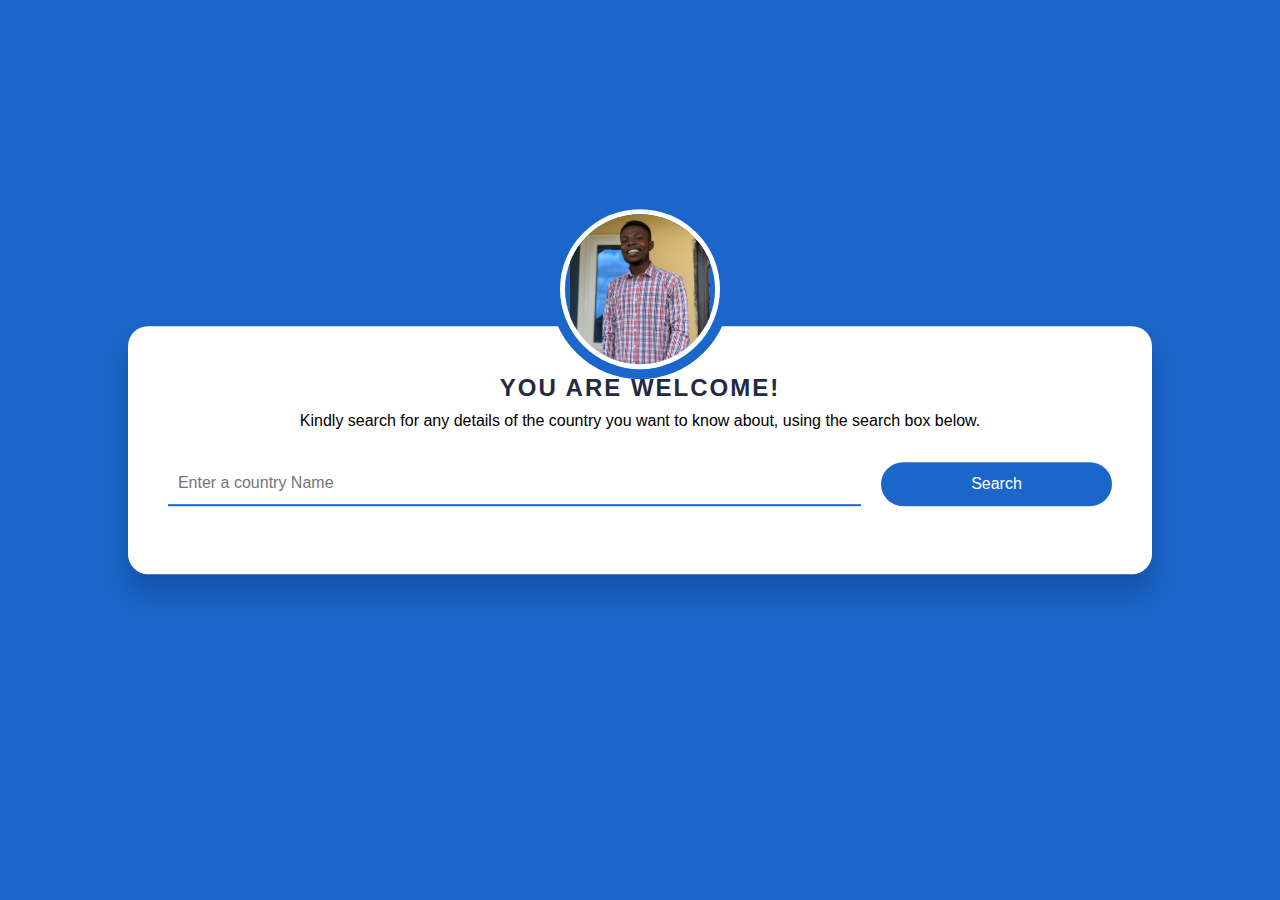
<file: index.html>
<!DOCTYPE html>
<html lang="en">
<head>
    <meta charset="UTF-8">
    <meta http-equiv="X-UA-Compatible" content="IE=edge">
    <meta name="viewport" content="width=device-width, initial-scale=1.0">
    <title>Check your country details</title>
    <link rel="stylesheet" href="style.css">
</head>
<body>
    <div class="container"> 
        <div><h2 style="margin-bottom: 10px;">You Are Welcome!</h2>
        <p style="text-align: center; 
        margin-bottom:2em">
        Kindly search for any details 
        of the country you want to know about, using the search box below.</p>
        </div>
        <div class="logo"> <img src="./profile-pix.jpeg" alt="my picts"></div>
        <div class="search-wrapper">
                <!-- <div class="here"></div> -->
            <input type="text" id="country-inp" placeholder="Enter a country Name">
            <button id="search-btn">Search</button>
        </div>
        <div id="result">

        </div>
    </div>
</body>

<script src="./script.js"></script>
</html>
</file>
<file: style.css>
*{
    padding: 0;
    margin: 0;
    box-sizing: border-box;
    font-family: Verdana, Geneva, Tahoma, sans-serif;
}

body{
    background-color: #1B66CA;

}

.container{
    background-color: #ffffff;
    width: 80%;
    padding: 3em 2.5em;
    position: absolute;
    transform: translate(-50%, -50%);
    top: 50%;
    left: 50%;
    border-radius: 20px;
    box-shadow: 0 1.2em 1.8em rgba(0, 21, 65, 0.25);
    animation: anim 2s linear infinite ;
    animation-direction: alternate-reverse;
}

.logo{
  position: absolute; 
  transform: translate(-50%, -50%);
  top: -15%;
  left: 50%;
  border-radius: 50%;
  width: 150px;
  height: 150px;
  box-shadow: 0 0 0 15px #1B66CA;
  display: flex;
  justify-content: center;
  align-items: center;
}
.logo img{
    height: 100%;
    position: absolute;
  width: 100%;
  object-fit: contain;
  border-radius: 50%;
   
}
.logo::after{
    content: '';
    width: 150px;
    height: 150px;
    display: block;
    background-color: transparent;
    border-radius: 50%;
    box-shadow: 0 0 0 5px #fff;

}

.search-wrapper{
    display: grid;
    grid-template-columns: 9fr 3fr;
    gap: 1.25rem;
}

.search-wrapper button{
    font-size: 1em;
    color: #fff;
    background-color: #1B66CA;
    padding: 0.8em 0;
    border: none;
    border-radius: 1.53em;
}

.search-wrapper input{
    font-size: 1em;
    padding: 0 0.62em;
    border: none;
    border-bottom: 2px solid #1B66CA;
    outline: none;
    color: #222;
}
/* .here{
    margin: 10px;
    border: 1px solid red;
    display: none;
    padding: 10px 10px;
} */

#result{
margin-top: 1.25em;
}

.container .flag-img{
    display: block;
    width: 45%;
    min-width: 7.5em;
    margin: 1.8em auto 1.2em auto;
}

.container h2{
    font-weight: 600;
    color: #222a43;
    text-align: center;
    text-transform: uppercase;
    letter-spacing: 2px;
    margin-bottom: 1.8em;
}

.data-wrapper{
    margin-bottom: 1em;
    letter-spacing: 0.3em;
}

.container h4{
    display: inline;
    font-weight:600;
    color: #222a43;
}

.container span{
    color: #222a43;
}
.container h3{
    text-align: center;
    font-size: 1.2em;
    color: #ff465f;
    font-weight: 400;
}


@media screen and (max-width: 772px) {
    .search-wrapper{
        display: grid;
        grid-template-columns: 1fr;
        gap: 1.25rem;
    }
    .search-wrapper input{
        text-align: center;
        padding: 10px 0;
    }
    
}

@keyframes anim {
    25%{
        border-radius: 20px 50px 20px 20px ;
    }
    50%{
        border-radius: 50px 20px 20px 20px ;
    }
    
    75%{
        border-radius: 20px 20px 50px 20px ;
    }
    
    100%{
        border-radius: 20px 20px 20px 50px ;
    }
}
</file>
